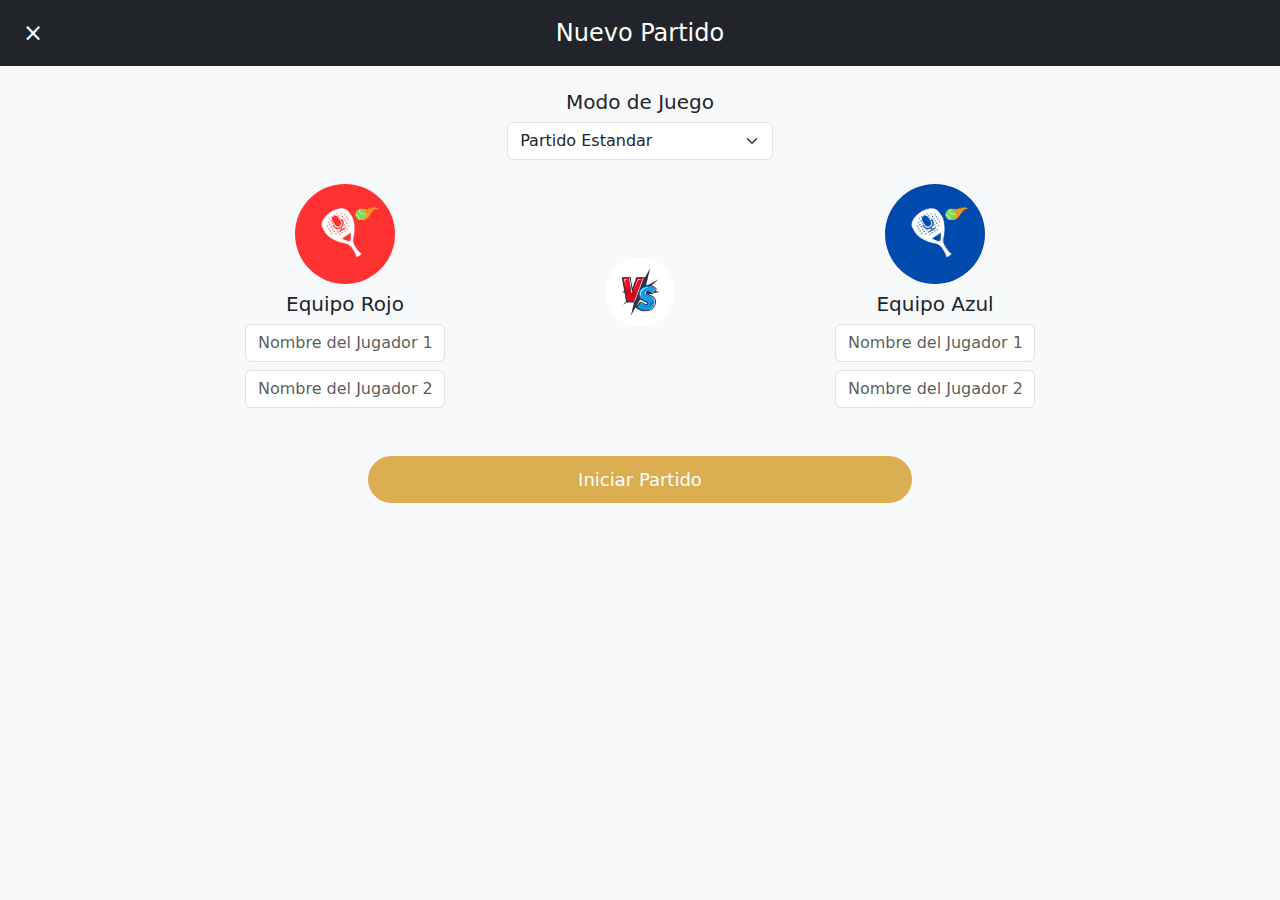
<file: src/views/lobby/lobby.html>
<!DOCTYPE html>
<html lang="en">
  <head>
    <meta charset="UTF-8" />
    <meta name="viewport" content="width=device-width, initial-scale=1.0" />
    <title>Nuevo Partido de Padel</title>

    <!-- Bootstrap CSS -->
    <link
      href="https://cdn.jsdelivr.net/npm/bootstrap@5.3.0/dist/css/bootstrap.min.css"
      rel="stylesheet"
    />

    <!-- Custom CSS -->
    <link rel="stylesheet" href="../../styles/lobby/lobby.css" />

    <!-- Bootstrap Icons -->
    <link
      href="https://cdn.jsdelivr.net/npm/bootstrap-icons@1.10.5/font/bootstrap-icons.css"
      rel="stylesheet"
    />
  </head>
  <body>
    <!-- Header -->
    <div class="header bg-dark">
      <span class="close ms-2" id="closeLobby">&times;</span>
      Nuevo Partido
    </div>

    <div class="row">
      <div class="container m-4 col-10 mx-auto">
        <!-- Game Selection -->
        <div class="text-center">
          <h5 class="w-75 mx-auto">Modo de Juego</h5>
          <select
            class="form-select w-25 mx-auto"
            required
            id="gameModeSelect"
            aria-label="Default select example"
          >
            <option selected>Elege una opción</option>
            <!--<option value="1">Partido Corto</option>-->
            <option value="2" selected>Partido Estandar</option>
          </select>

          <div class="mt-3 w-75 mx-auto text-start" id="gameDescription">
            <!-- Descripciones -->
            <small id="partido-corto" style="display: none">
              <b>Partido Corto:</b> Este modo consiste en 1 solo set. Gana el
              equipo que primero alcance 3 games. ¡Prepárate para un juego
              rápido y emocionante!
            </small>
            <small id="partido-estandar" style="display: none">
              <b>Partido Estandar:</b> En este modo, se juega como un partido
              estándar de padel. El primer equipo que gane 6 games gana el set y
              el primero en llegar a 3 sets gana el partido. ¡Disfruta de una
              partida tradicional!
            </small>
          </div>
        </div>

        <!-- Players Section -->
        <div class="player-section mt-4">
          <!-- Team 1 -->
          <div class="team">
            <div class="d-flex flex-column align-items-center">
              <img
                src="../../styles/images/Logo Equipo Rojo .png"
                class="rounded-circle mb-2 logo-equipo-rojo"
                alt="Player"
              />
              <h5>Equipo Rojo</h5>
              <input
                id="firstPlayerTeamA"
                type="text"
                class="form-control player-input"
                placeholder="Nombre del Jugador 1"
              />
              <input
                id="secondPlayerTeamA"
                type="text"
                class="form-control player-input mt-2"
                placeholder="Nombre del Jugador 2"
              />
            </div>
          </div>

          <!-- Versus -->
          <div class="text-center">
            <img
              src="../../styles/images/logo-versus.jpg"
              class="rounded-circle mb-2 logo-versus"
              alt="Player"
            />
          </div>

          <!-- Team 2 -->
          <div class="team">
            <div class="d-flex flex-column align-items-center">
              <img
                src="../../styles/images/Logo Equipo Azul.png"
                class="rounded-circle mb-2 logo-equipo-rojo"
                alt="Player"
              />
              <h5>Equipo Azul</h5>
              <input
                id="firstPlayerTeamB"
                type="text"
                class="form-control player-input"
                placeholder="Nombre del Jugador 1"
              />
              <input
                id="secondPlayerTeamB"
                type="text"
                class="form-control player-input mt-2"
                placeholder="Nombre del Jugador 2"
              />
            </div>
          </div>
        </div>

        <!-- Serve Buttons -->
        <div class="row mt-5">
          <button
            id="start-match"
            class="btn btn-serve col-6 mx-auto text-center"
          >
            Iniciar Partido
          </button>
        </div>
      </div>
    </div>

    <script src="https://cdn.jsdelivr.net/npm/bootstrap@5.3.0/dist/js/bootstrap.bundle.min.js"></script>
    <script type="module" src="./lobby.js"></script>
  </body>
</html>
</file>
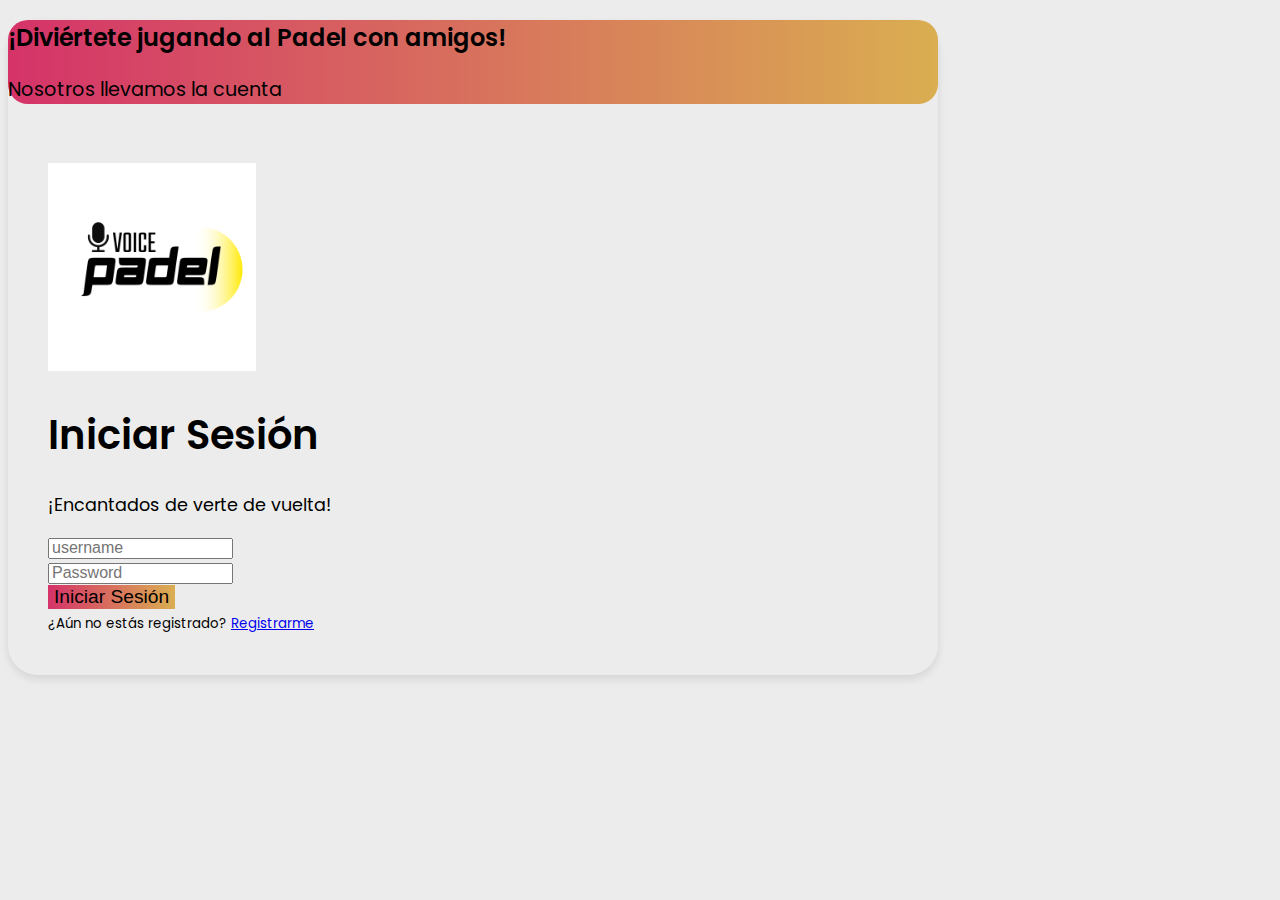
<file: src/views/login/login.html>
<!DOCTYPE html>
<html lang="en">
  <head>
    <meta charset="UTF-8" />
    <meta http-equiv="X-UA-Compatible" content="IE=edge" />
    <meta name="viewport" content="width=device-width, initial-scale=1.0" />
    <link
      rel="stylesheet"
      href="https://cdn.jsdelivr.net/npm/bootstrap@5.2.3/dist/css/bootstrap.min.css"
      integrity="sha384-rbsA2VBKQhggwzxH7pPCaAqO46MgnOM80zW1RWuH61DGLwZJEdK2Kadq2F9CUG65"
      crossorigin="anonymous"
    />
    <link rel="stylesheet" href="../../styles/login/login.css" />
    <title>Voice Padel - Iniciar Sesión</title>
  </head>
  <body>
    <div
      class="container d-flex justify-content-center align-items-center min-vh-100"
    >
      <div class="row border rounded-5 p-3 bg-white shadow box-area">
        <div
          class="col-md-6 rounded-4 d-flex justify-content-center align-items-center flex-column left-box"
          style="background: linear-gradient(90deg, #d53369 0%, #daae51 100%)"
        >
          <div class="p-3 h-100 align-content-center text-center">
            <h2 class="text-white" style="font-weight: 600">
              ¡Diviértete jugando al Padel con amigos!
            </h2>
            <p class="text-white mb-0">Nosotros llevamos la cuenta</p>
          </div>
        </div>

        <div class="col-md-6 right-box">
          <div class="row align-items-center">
            <div class="d-flex justify-content-center">
              <img
                src="../../styles/images/Logo-VP.png"
                style="width: 13rem"
                alt="Logo Voice Padel"
              />
            </div>

            <div class="header-text mb-4">
              <h1>Iniciar Sesión</h1>
              <p>¡Encantados de verte de vuelta!</p>
            </div>

            <!-- Campo de username -->
            <div class="input-group mb-3">
              <input
                type="text"
                id="username"
                class="form-control form-control-lg bg-light fs-6"
                placeholder="username"
                required
              />
            </div>

            <!-- Campo de Contraseña -->
            <div class="input-group mb-3">
              <input
                type="password"
                id="password"
                class="form-control form-control-lg bg-light fs-6"
                placeholder="Password"
                required
              />
            </div>

            <!-- Botón para Iniciar Sesión -->
            <div class="input-group mb-3">
              <button id="loginBtn" class="btn btn-lg btn-primary w-100 fs-6">
                Iniciar Sesión
              </button>
            </div>

            <div class="row">
              <small
                >¿Aún no estás registrado?
                <a href="../register/register.html">Registrarme</a></small
              >
            </div>
          </div>
        </div>
      </div>
    </div>

    <script type="module" src="./login.js"> </script>
  </body>
</html>
</file>
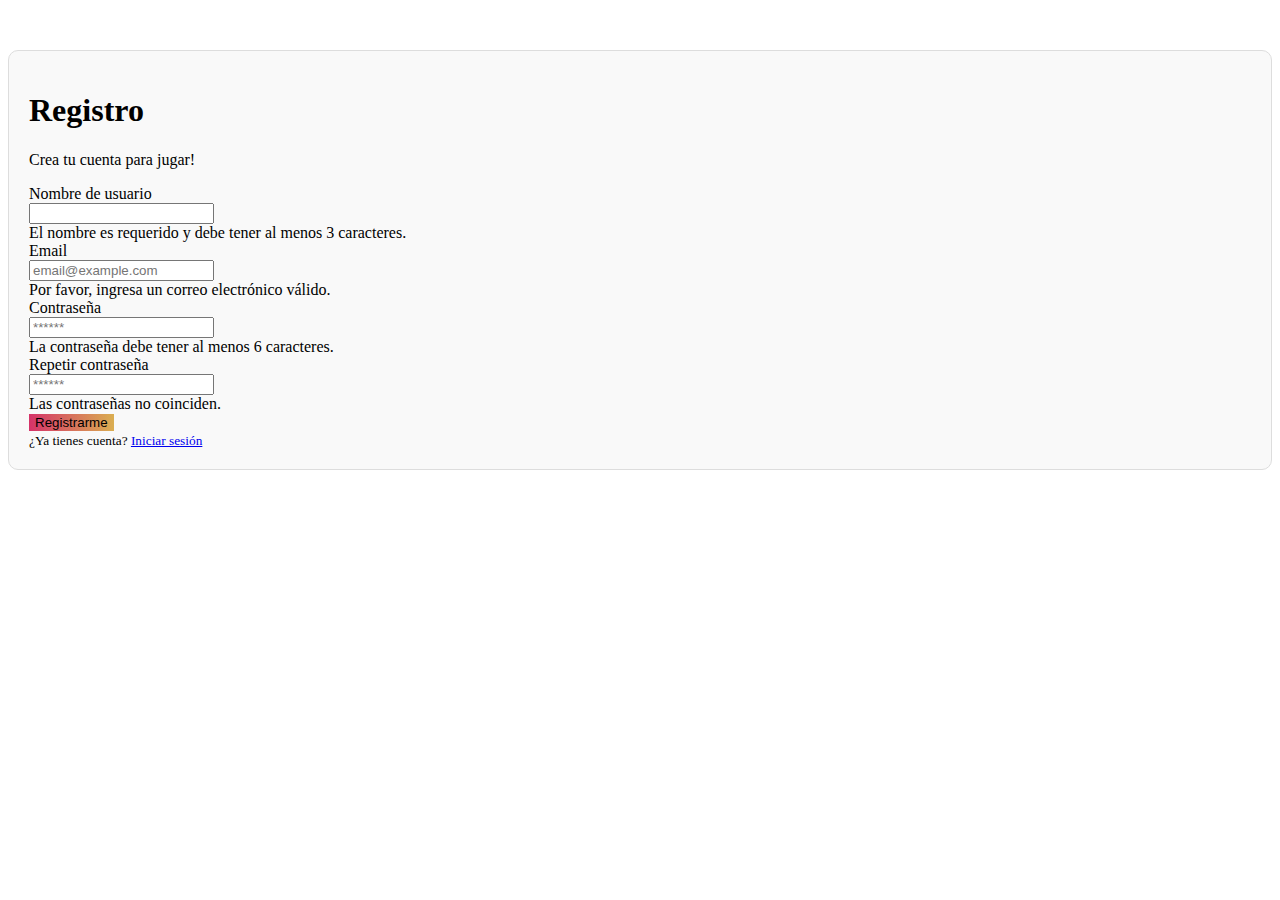
<file: src/views/register/register.html>
<!DOCTYPE html>
<html lang="en">
  <head>
    <meta charset="UTF-8" />
    <meta name="viewport" content="width=device-width, initial-scale=1.0" />
    <link
      rel="stylesheet"
      href="https://cdn.jsdelivr.net/npm/bootstrap@5.2.3/dist/css/bootstrap.min.css"
      integrity="sha384-rbsA2VBKQhggwzxH7pPCaAqO46MgnOM80zW1RWuH61DGLwZJEdK2Kadq2F9CUG65"
      crossorigin="anonymous"
    />
    <link rel="stylesheet" href="../../styles/register/register.css" />
    <title>Voice Padel - Registro</title>
  </head>
  <body>
    <main>
      <div class="container">
        <div class="form-container">
          <form id="registerForm" class="needs-validation" novalidate>
            <div class="mb-4">
              <h1>Registro</h1>
              <p>Crea tu cuenta para jugar!</p>
            </div>

            <div class="my-5">
              <!-- Username -->
              <div class="mb-3 row">
                <label for="username" class="col-sm-2 col-form-label"
                  >Nombre de usuario</label
                >
                <div class="col-sm-10">
                  <input
                    type="text"
                    class="form-control"
                    id="username"
                    required
                    minlength="3"
                  />
                  <div class="invalid-feedback">
                    El nombre es requerido y debe tener al menos 3 caracteres.
                  </div>
                </div>
              </div>

              <!-- Email -->
              <div class="mb-3 row">
                <label for="email" class="col-sm-2 col-form-label">Email</label>
                <div class="col-sm-10">
                  <input
                    type="email"
                    class="form-control"
                    id="email"
                    placeholder="email@example.com"
                    required
                  />
                  <div class="invalid-feedback">
                    Por favor, ingresa un correo electrónico válido.
                  </div>
                </div>
              </div>

              <!-- Contraseña -->
              <div class="mb-3 row">
                <label for="inputPassword" class="col-sm-2 col-form-label"
                  >Contraseña</label
                >
                <div class="col-sm-10">
                  <input
                    type="password"
                    class="form-control"
                    id="inputPassword"
                    placeholder="******"
                    required
                    minlength="6"
                  />
                  <div class="invalid-feedback">
                    La contraseña debe tener al menos 6 caracteres.
                  </div>
                </div>
              </div>

              <!-- Confirmar contraseña -->
              <div class="mb-3 row">
                <label for="confirm-password" class="col-sm-2 col-form-label"
                  >Repetir contraseña</label
                >
                <div class="col-sm-10">
                  <input
                    type="password"
                    class="form-control"
                    id="confirm-password"
                    placeholder="******"
                    required
                  />
                  <div class="invalid-feedback">
                    Las contraseñas no coinciden.
                  </div>
                </div>
              </div>
            </div>

            <!-- Botón de envío -->
            <button type="submit" class="btn btn-primary w-100">
              Registrarme
            </button>
            <div class="row mt-3">
              <small
                >¿Ya tienes cuenta?
                <a href="../login/login.html">Iniciar sesión</a></small
              >
            </div>
          </form>
        </div>
      </div>
    </main>

    <script type="module" src="./register.js">
    </script>
  </body>
</html>
</file>
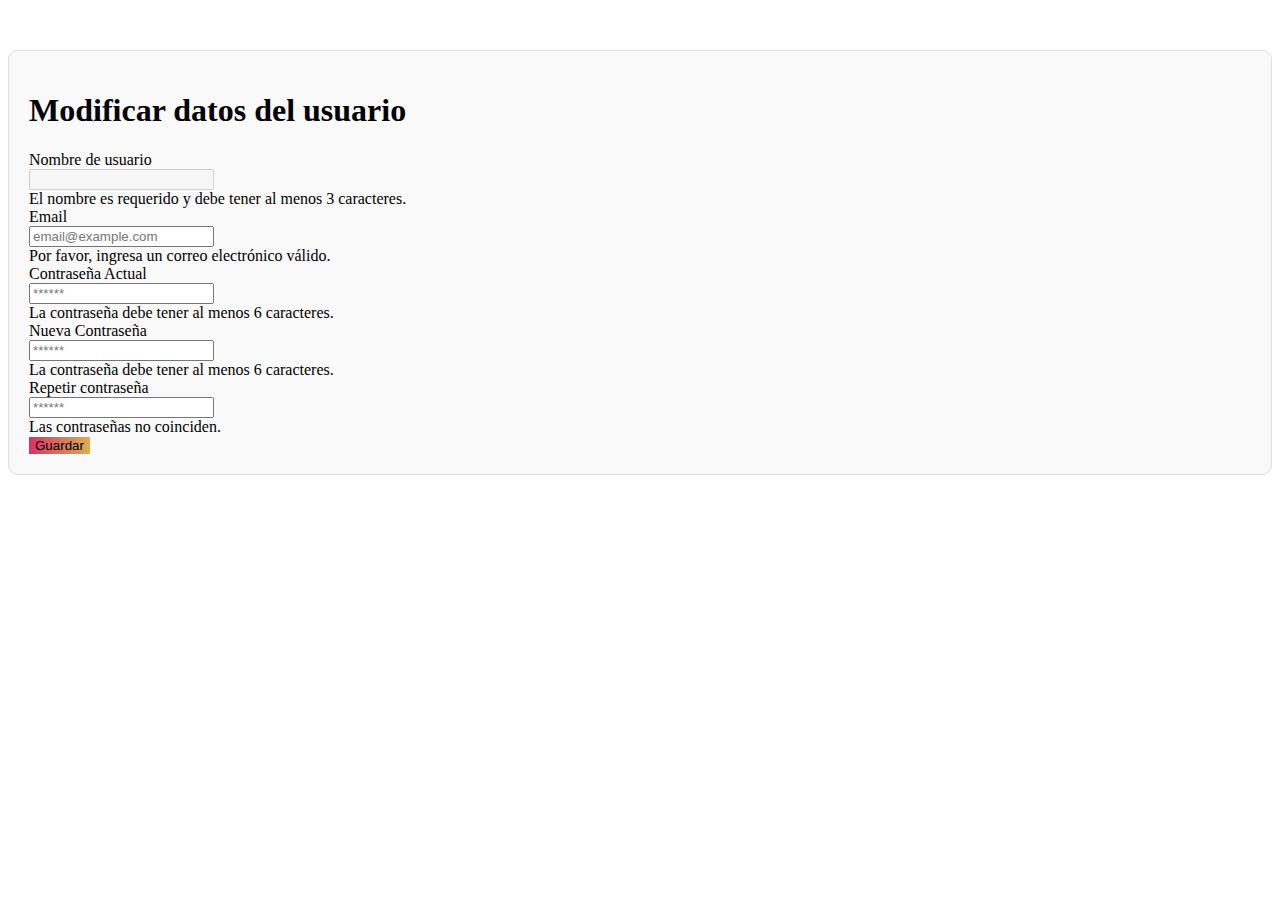
<file: src/views/update/update.html>
<!DOCTYPE html>
<html lang="en">

<head>
  <meta charset="UTF-8" />
  <meta name="viewport" content="width=device-width, initial-scale=1.0" />
  <link rel="stylesheet" href="https://cdn.jsdelivr.net/npm/bootstrap@5.2.3/dist/css/bootstrap.min.css"
    integrity="sha384-rbsA2VBKQhggwzxH7pPCaAqO46MgnOM80zW1RWuH61DGLwZJEdK2Kadq2F9CUG65" crossorigin="anonymous" />
  <link rel="stylesheet" href="../../styles/update/update.css" />
  <title>Voice Padel - Actualizar Usuario</title>
</head>

<body>
  <main>
    <div class="container">
      <div class="form-container">
        <form id="registerForm" class="needs-validation" novalidate>
          <div class="mb-4">
            <h1>Modificar datos del usuario</h1>
          </div>
          <div class="my-5">
            <div id="alert-success" class="alert alert-success hidden" role="alert">
              Datos guardados exitosamente
            </div>
            <!-- Username -->
            <div class="mb-3 row">
              <label for="username" class="col-sm-2 col-form-label">Nombre de usuario</label>
              <div class="col-sm-10">
                <input type="text" class="form-control" id="username" required minlength="3" disabled />
                <div class="invalid-feedback">
                  El nombre es requerido y debe tener al menos 3 caracteres.
                </div>
              </div>
            </div>

            <!-- Email -->
            <div class="mb-3 row">
              <label for="email" class="col-sm-2 col-form-label">Email</label>
              <div class="col-sm-10">
                <input type="email" class="form-control" id="email" placeholder="email@example.com" required />
                <div class="invalid-feedback">
                  Por favor, ingresa un correo electrónico válido.
                </div>
              </div>
            </div>

            <!-- Contraseña Actual-->
            <div class="mb-3 row">
              <label for="inputCurrentPassword" class="col-sm-2 col-form-label">Contraseña Actual</label>
              <div class="col-sm-10">
                <input type="password" class="form-control" id="inputCurrentPassword" placeholder="******"
                  minlength="6" />
                <div class="invalid-feedback">
                  La contraseña debe tener al menos 6 caracteres.
                </div>
              </div>
            </div>
            <!-- Nueva Contraseña -->
            <div class="mb-3 row">
              <label for="inputNewPassword" class="col-sm-2 col-form-label">Nueva Contraseña</label>
              <div class="col-sm-10">
                <input type="password" class="form-control" id="inputNewPassword" placeholder="******" minlength="6" />
                <div id="inputNewPasswordFeedback" class="invalid-feedback">
                  La contraseña debe tener al menos 6 caracteres.
                </div>
              </div>
            </div>

            <!-- Confirmar contraseña -->
            <div class="mb-3 row">
              <label for="confirm-password" class="col-sm-2 col-form-label">Repetir contraseña</label>
              <div class="col-sm-10">
                <input type="password" class="form-control" id="confirm-password" placeholder="******" />
                <div class="invalid-feedback">
                  Las contraseñas no coinciden.
                </div>
              </div>
            </div>
          </div>

          <!-- Botón de envío -->
          <button type="submit" class="btn btn-primary w-100">
            Guardar
          </button>
        </form>
      </div>
    </div>
  </main>

  <script>
    // validación personalizada de bootstrap

    const form = document.getElementsByClassName("needs-validation")[0];

    form.addEventListener(
      "submit",
      (event) => {
        const password = document.getElementById("inputNewPassword");
        const confirmPassword =
          document.getElementById("confirm-password");

        // comprobar si las contraseñas coinciden
        if (password.value !== confirmPassword.value) {
          confirmPassword.setCustomValidity(
            "Las contraseñas no coinciden."
          );
        } else {
          confirmPassword.setCustomValidity("");
        }

        form.classList.add("was-validated");

        const inputCurrentPassword = document.getElementById('inputCurrentPassword');
        const inputNewPassword = document.getElementById('inputNewPassword');
        
        if (inputCurrentPassword.value.trim() !== "") {
          // Si Campo 1 tiene valor, Campo 2 debe ser obligatorio
          inputNewPassword.setAttribute('required', 'required');

          const textFieldNewPassword = document.getElementById('inputNewPasswordFeedback');
          textFieldNewPassword.textContent = "Si se provee la contraseña actual, entonces tiene que proveer una nueva contraseña."
        } else {
          // Si Campo 1 está vacío, Campo 2 no debe ser obligatorio
          inputNewPassword.removeAttribute('required');
        }

        if (!form.checkValidity()) {
          event.preventDefault(); // Detenemos el envío
          event.stopPropagation(); // Evitamos otros manejadores
          return;
        }
        event.preventDefault(); // Detenemos el envío

        const email = document.getElementById("email").value;
        const currentPassword = document.getElementById("inputCurrentPassword").value;

        const formData = {
          email: email,
          currentPassword: currentPassword,
          newPassword: password.value,
        };

        const token = localStorage.getItem('accessToken');

        fetch(
          "https://voice-paddel-fmgzeugkg5bjh6f9.brazilsouth-01.azurewebsites.net/api/user/update",
          {
            method: "POST",
            headers: {
              "Content-Type": "application/json",
              'Authorization': `Bearer ${token}`
            },
            body: JSON.stringify(formData),
          }
        )
          .then((response) => response.json())
          .then((data) => {
            const alertSuccess = document.getElementById('alert-success');

            alertSuccess.style.display = 'block';
          })
          .catch((error) => {
            console.error("Error:", error);
            alert(
              "Hubo un error al registrar. Por favor, inténtelo de nuevo."
            );
          });
      },
      false
    );

    // Función que realiza la petición GET al endpoint
    async function fetchData() {
      const accessToken = localStorage.getItem('accessToken');

      if (!accessToken) {
        console.error("No se encontró el token de acceso en localStorage");
        return;
      }

      try {
        const response = await fetch('https://voice-paddel-fmgzeugkg5bjh6f9.brazilsouth-01.azurewebsites.net/api/user', {
          method: 'GET',
          headers: {
            'Authorization': `Bearer ${accessToken}`, // JWT en el encabezado Authorization
            'Content-Type': 'application/json'
          }
        });

        if (!response.ok) {
          throw new Error(`Error en la solicitud: ${response.status}`);
        }

        const data = await response.json();

        // Asignar los valores de las propiedades del JSON a los elementos de texto
        document.getElementById('username').value = data.userName;
        document.getElementById('email').value = data.email;

      } catch (error) {
        console.error('Error obteniendo los datos:', error);
        alert("Ha ocurrido un error, por favor prueba nuevamente mas tarde.")
      }
    }

    // Llamar a la función al cargar la página
    window.onload = fetchData;
  </script>
</body>

</html>
</file>
<file: src/styles/lobby/lobby.css>
/* General Styles */
body {
  background-color: #f8f9fa;
}

/* Header */
.header {
  color: white;
  text-align: center;
  padding: 15px;
  font-size: 24px;
  position: relative;
}

.header .close {
  position: absolute;
  left: 15px;
  top: 50%;
  transform: translateY(-50%);
  font-size: 24px;
  cursor: pointer;
  color: white;
}

/* Game Selection */
.games-group button {
  border-radius: 20px;
}

/* Players Section */
.player-section {
  display: flex;
  justify-content: space-around;
  align-items: center;
  flex-wrap: wrap;
  margin-top: 20px;
}

.team {
  min-width: 40%;
  text-align: center;
}

.player-input {
  max-width: 200px;
}

.logo-equipo-rojo {
  width: 100px;
  height: 100px;
}

.logo-equipo-azul {
  width: 100px;
  height: 100px;
}

.logo-versus {
  width: 70px;
  height: 70px;
}

.btn {
  background: #daae51;
  border: none;
  border-radius: 30px;
  padding: 10px 30px;
  font-size: 18px;
  color: #ffff;
}

.btn:hover {
  background: #d53369;
  border: none;
  border-radius: 30px;
  padding: 10px 30px;
  font-size: 18px;
  color: #ffff;
}

/* Responsive Design */
@media (max-width: 768px) {
  .player-section {
    flex-direction: column;
    align-items: center;
  }

  .team {
    min-width: 100%;
    margin-bottom: 20px;
  }

  .btn-serve {
    width: 100%;
    justify-content: center;
  }
}
</file>
<file: src/styles/login/login.css>
@import url("https://fonts.googleapis.com/css2?family=Poppins:wght@400;500&display=swap");

body {
  font-family: "Poppins", sans-serif;
  background: #ececec;
}

h1 {
  font-size: 2.5rem;
  font-weight: 600;
}

p {
  font-size: 1.1rem;
}

label {
  font-size: 1rem;
  font-weight: 500;
}

.btn-primary {
  background: linear-gradient(90deg, #d53369 0%, #daae51 100%);
  border: none;
  font-size: 1.2rem;
}

.btn-light {
  font-size: 1.2rem;
}

.rounded-5 {
  border-radius: 30px;
}

.rounded-4 {
  border-radius: 20px;
}

.shadow {
  box-shadow: 0 4px 8px rgba(0, 0, 0, 0.1);
}

/*------------ Login container ------------*/

.box-area {
  width: 930px;
}

/*------------ Left box ------------*/

.left-box {
  position: relative;
}

.left-box .overlay {
  position: absolute;
  top: 0;
  left: 0;
  width: 100%;
  height: 100%;
  background-color: rgba(0, 0, 0, 0.5); /* Ajusta la opacidad (0.5 es 50%) */
  z-index: 1; /* Hace que la capa de la imagen esté por debajo del texto */
}

.left-box p,
.left-box small {
  position: relative;
  z-index: 2; /* Hace que el texto esté por encima de la capa oscura */
}

.left-box p {
  font-size: larger;
}

/*------------ Right box ------------*/

.right-box {
  padding: 40px 30px 40px 40px;
}

/*------------ Custom Placeholder ------------*/

::placeholder {
  font-size: 16px;
}

.rounded-4 {
  border-radius: 20px;
}
.rounded-5 {
  border-radius: 30px;
}

/*------------ For small screens------------*/

@media only screen and (max-width: 768px) {
  .box-area {
    margin: 0 10px;
  }
  .left-box {
    overflow: hidden;
    padding: 1rem;
  }
  .right-box {
    padding: 20px;
  }

  .left-box h2 {
    font-size: larger;
  }

  .left-box p {
    font-size: smaller;
  }
}
</file>
<file: src/styles/register/register.css>
.form-container {
    margin: 50px auto;
    padding: 20px;
    border: 1px solid #ddd;
    border-radius: 10px;
    background-color: #f9f9f9;
}

.btn {
    background: linear-gradient(90deg, #d53369 0%, #daae51 100%);
    border: none;
}
</file>
<file: src/styles/update/update.css>
.form-container {
    margin: 50px auto;
    padding: 20px;
    border: 1px solid #ddd;
    border-radius: 10px;
    background-color: #f9f9f9;
}

.btn {
    background: linear-gradient(90deg, #d53369 0%, #daae51 100%);
    border: none;
}

.hidden {
    display: none;
}
</file>
